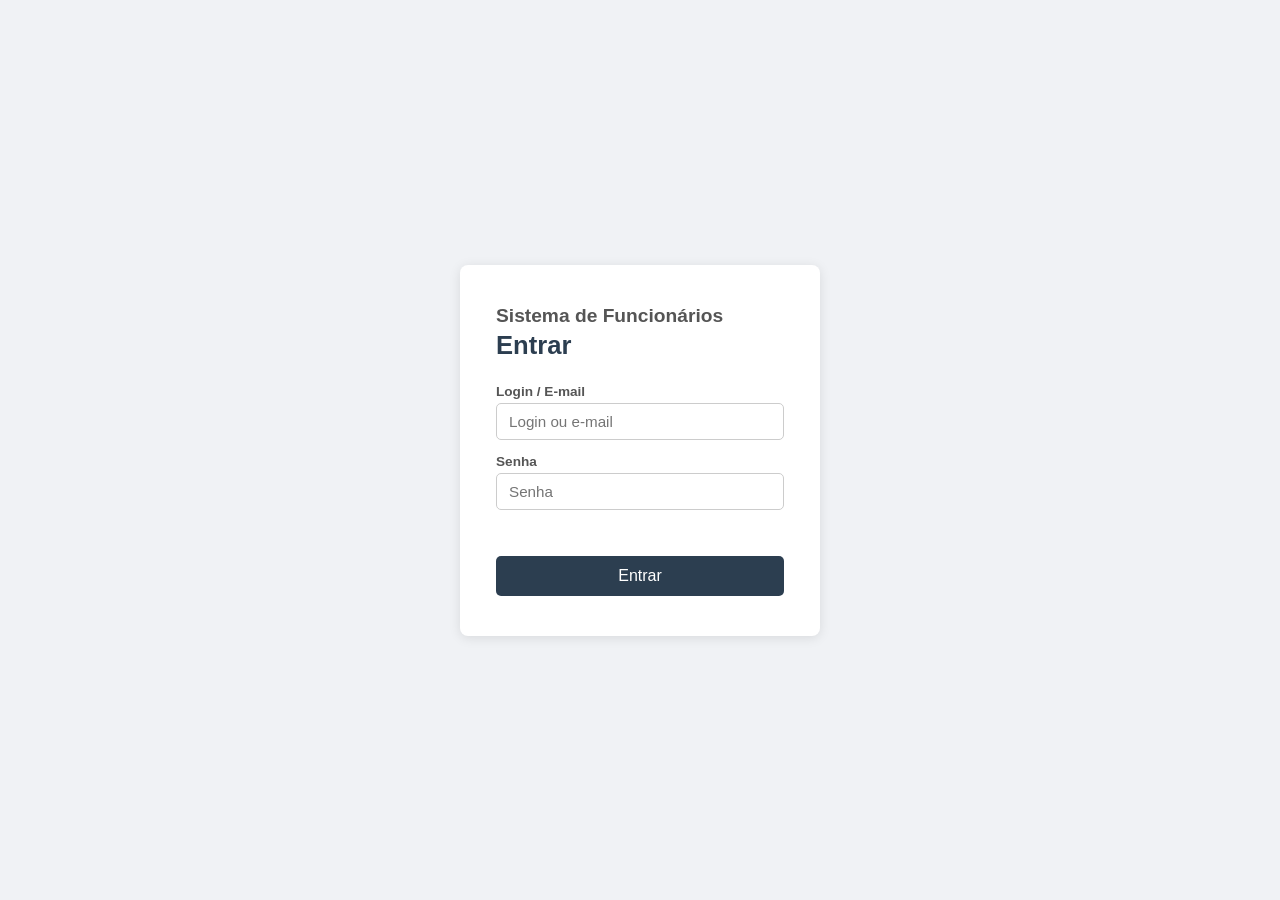
<file: index.html>
<!DOCTYPE html>
<html lang="pt-BR">
<head>
  <meta charset="UTF-8" />
  <meta name="viewport" content="width=device-width, initial-scale=1.0" />
  <title>Login</title>
  <link rel="stylesheet" href="styles.css" />
</head>
<body class="login-body">
  <div class="login-container">
    <h1>Sistema de Funcionários</h1>
    <h2>Entrar</h2>
    <form id="form-login">
      <div class="form-group">
        <label for="login">Login / E-mail</label>
        <input type="text" id="login" placeholder="Login ou e-mail" required />
      </div>
      <div class="form-group">
        <label for="senha">Senha</label>
        <input type="password" id="senha" placeholder="Senha" required />
      </div>
      <p id="erro-login" class="erro-msg"></p>
      <button type="submit">Entrar</button>
    </form>
  </div>
  <script src="login.js"></script>
</body>
</html>
</file>
<file: styles.css>
* {
  margin: 0;
  padding: 0;
  box-sizing: border-box;
}

body {
  font-family: 'Segoe UI', Tahoma, Geneva, Verdana, sans-serif;
  background-color: #f0f2f5;
  color: #333;
}

header {
  background-color: #2c3e50;
  color: #fff;
  padding: 20px 40px;
}

header h1 {
  font-size: 1.8rem;
}

main {
  display: flex;
  gap: 32px;
  padding: 32px 40px;
  align-items: flex-start;
}

.form-section {
  background: #fff;
  border-radius: 8px;
  padding: 28px;
  width: 340px;
  flex-shrink: 0;
  box-shadow: 0 2px 8px rgba(0, 0, 0, 0.08);
}

.form-section h2 {
  margin-bottom: 20px;
  font-size: 1.2rem;
  color: #2c3e50;
}

.form-group {
  display: flex;
  flex-direction: column;
  margin-bottom: 14px;
}

.form-group label {
  font-size: 0.85rem;
  font-weight: 600;
  margin-bottom: 4px;
  color: #555;
}

.form-group input {
  padding: 9px 12px;
  border: 1px solid #ccc;
  border-radius: 5px;
  font-size: 0.95rem;
  outline: none;
  transition: border-color 0.2s;
}

.form-group input:focus {
  border-color: #2c3e50;
}

button[type='submit'] {
  width: 100%;
  padding: 11px;
  background-color: #2c3e50;
  color: #fff;
  border: none;
  border-radius: 5px;
  font-size: 1rem;
  cursor: pointer;
  margin-top: 6px;
  transition: background-color 0.2s;
}

button[type='submit']:hover {
  background-color: #1a252f;
}

.lista-section {
  flex: 1;
}

.lista-header {
  display: flex;
  align-items: center;
  justify-content: space-between;
  margin-bottom: 20px;
}

.lista-header h2 {
  font-size: 1.2rem;
  color: #2c3e50;
}

.contador {
  background-color: #2c3e50;
  color: #fff;
  padding: 4px 14px;
  border-radius: 20px;
  font-size: 0.9rem;
  font-weight: 600;
}

.cards-container {
  display: grid;
  grid-template-columns: repeat(auto-fill, minmax(240px, 1fr));
  gap: 18px;
}

.card {
  background: #fff;
  border-radius: 8px;
  padding: 20px;
  box-shadow: 0 2px 8px rgba(0, 0, 0, 0.08);
  border-left: 4px solid #2c3e50;
}

.card-nome {
  font-size: 1.05rem;
  font-weight: 700;
  color: #2c3e50;
  margin-bottom: 10px;
}

.card-info {
  font-size: 0.88rem;
  color: #555;
  margin-bottom: 5px;
  display: flex;
  gap: 6px;
}

.card-info span:first-child {
  font-weight: 600;
  color: #333;
}

.card-cargo {
  display: inline-block;
  margin-top: 10px;
  background-color: #eaf0fb;
  color: #2c3e50;
  padding: 3px 10px;
  border-radius: 12px;
  font-size: 0.8rem;
  font-weight: 600;
}

/* Login */
.login-body {
  display: flex;
  align-items: center;
  justify-content: center;
  min-height: 100vh;
  background-color: #f0f2f5;
}

.login-container {
  background: #fff;
  border-radius: 8px;
  padding: 40px 36px;
  width: 360px;
  box-shadow: 0 2px 12px rgba(0, 0, 0, 0.1);
}

.login-container h1 {
  font-size: 1.2rem;
  color: #555;
  margin-bottom: 4px;
}

.login-container h2 {
  font-size: 1.6rem;
  color: #2c3e50;
  margin-bottom: 24px;
}

.erro-msg {
  color: #c0392b;
  font-size: 0.88rem;
  min-height: 18px;
  margin-bottom: 8px;
}

/* Header com botão sair */
header {
  display: flex;
  align-items: center;
  justify-content: space-between;
}

.btn-sair {
  background: transparent;
  border: 2px solid #fff;
  color: #fff;
  padding: 6px 16px;
  border-radius: 5px;
  font-size: 0.9rem;
  cursor: pointer;
  transition: background-color 0.2s;
}

.btn-sair:hover {
  background-color: rgba(255, 255, 255, 0.15);
}

/* Boasvindas */
.bv-body {
  background-color: #f0f2f5;
}

.bv-main {
  padding: 40px;
  display: flex;
  justify-content: center;
}

.bv-card {
  background: #fff;
  border-radius: 8px;
  padding: 36px;
  width: 420px;
  box-shadow: 0 2px 8px rgba(0, 0, 0, 0.08);
  border-left: 4px solid #2c3e50;
}

.bv-card h2 {
  color: #2c3e50;
  margin-bottom: 20px;
  font-size: 1.2rem;
}

.bv-info {
  font-size: 0.95rem;
  color: #555;
  margin-bottom: 12px;
  display: flex;
  gap: 8px;
}

.bv-info span:first-child {
  font-weight: 600;
  color: #333;
}

@media (max-width: 768px) {
  main {
    flex-direction: column;
    padding: 20px;
  }

  .form-section {
    width: 100%;
  }

  .bv-card {
    width: 100%;
  }
}
</file>
